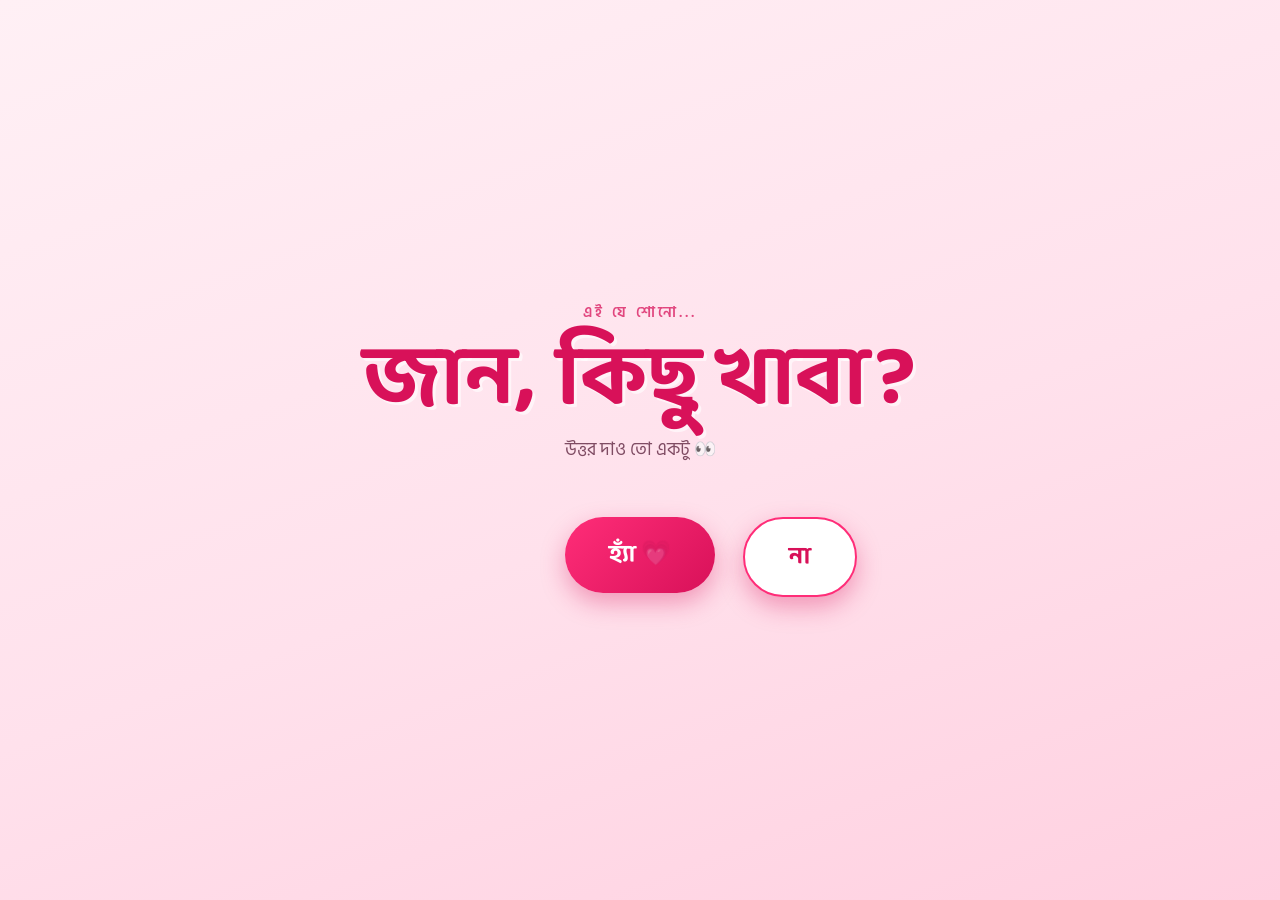
<file: index.html>
<!DOCTYPE html>
<html lang="bn">
<head>
<meta charset="UTF-8">
<meta name="viewport" content="width=device-width, initial-scale=1.0">
<title>জান, কিছু খাবা?</title>
<link rel="preconnect" href="https://fonts.googleapis.com">
<link href="https://fonts.googleapis.com/css2?family=Baloo+Da+2:wght@500;600;700;800&family=Hind+Siliguri:wght@400;500;600;700&display=swap" rel="stylesheet">
<link rel="stylesheet" href="style.css">
</head>
<body>

<!-- ================= PAGE 1 ================= -->
<div id="page1" class="screen active">
  <div class="p1-inner">
    <div class="p1-eyebrow">এই যে শোনো...</div>
    <h1 class="ask">জান, কিছু খাবা?</h1>
    <div class="p1-sub">উত্তর দাও তো একটু 👀</div>
    <div class="btn-row">
      <button id="yesBtn" class="btn">হ্যাঁ 💗</button>
      <button id="noBtn" class="btn">না</button>
    </div>
  </div>
</div>

<!-- ================= PAGE 2 : MENU ================= -->
<div id="page2" class="screen">
  <div class="p2-header">
    <h2>যা মন চায় বেছে নাও 🍽️</h2>
    <p>একটা খাবারে ক্লিক করলেই পেমেন্টে চলে যাবে</p>
  </div>
  <div class="menu-grid" id="menuGrid"></div>
  <div class="back-link" id="backToP1">← আবার প্রশ্নে ফিরে যাই</div>
</div>

<!-- ================= PAGE 3 : PAYMENT ================= -->
<div id="page3" class="screen">
  <div class="pay-card">
    <div class="pay-topbar">
      <span class="logo">bKash</span>
      <span class="badge">Demo Payment</span>
    </div>
    <div class="pay-body">

      <div class="order-summary">
        <span class="name" id="orderName">—</span>
        <span class="amt" id="orderAmt">৳0</span>
      </div>

      <!-- step 1: number -->
      <div class="step active" id="stepNumber">
        <div class="field">
          <label>bKash অ্যাকাউন্ট নম্বর</label>
          <input type="tel" id="phoneInput" maxlength="11" placeholder="01XXXXXXXXX">
        </div>
        <button class="pay-btn" id="toPinBtn">এগিয়ে যান</button>
      </div>

      <!-- step 2: pin -->
      <div class="step" id="stepPin">
        <div class="field">
          <label style="text-align:center;">আপনার ৪ সংখ্যার পিন দিন</label>
          <input type="password" id="pinInput" maxlength="4" inputmode="numeric" style="text-align:center; letter-spacing:8px; font-size:22px;" placeholder="••••">
        </div>
        <div class="pin-dots" id="pinDots">
          <span></span><span></span><span></span><span></span>
        </div>
        <button class="pay-btn" id="confirmPayBtn" disabled>নিশ্চিত করুন ও পে করুন</button>
        <div class="secure-note">🔒 এটি একটি ডেমো/সিমুলেটেড পেমেন্ট — কোনো প্রকৃত টাকা কাটা হবে না</div>
      </div>

      <!-- step 3: loading -->
      <div class="step" id="stepLoading">
        <div class="success-wrap">
          <div class="spinner"></div>
          <p>পেমেন্ট প্রসেস হচ্ছে...</p>
        </div>
      </div>

      <!-- step 4: success -->
      <div class="step" id="stepSuccess">
        <div class="success-wrap">
          <div class="success-check">✓</div>
          <h3>পেমেন্ট সফল হয়েছে!</h3>
          <p id="successFood"></p>
          <div class="trxid" id="trxId"></div>
          <button class="again-btn" id="orderAgainBtn">আরেকটা অর্ডার করি</button>
        </div>
      </div>

    </div>
  </div>
</div>

<script src="script.js"></script>
</body>
</html>
</file>
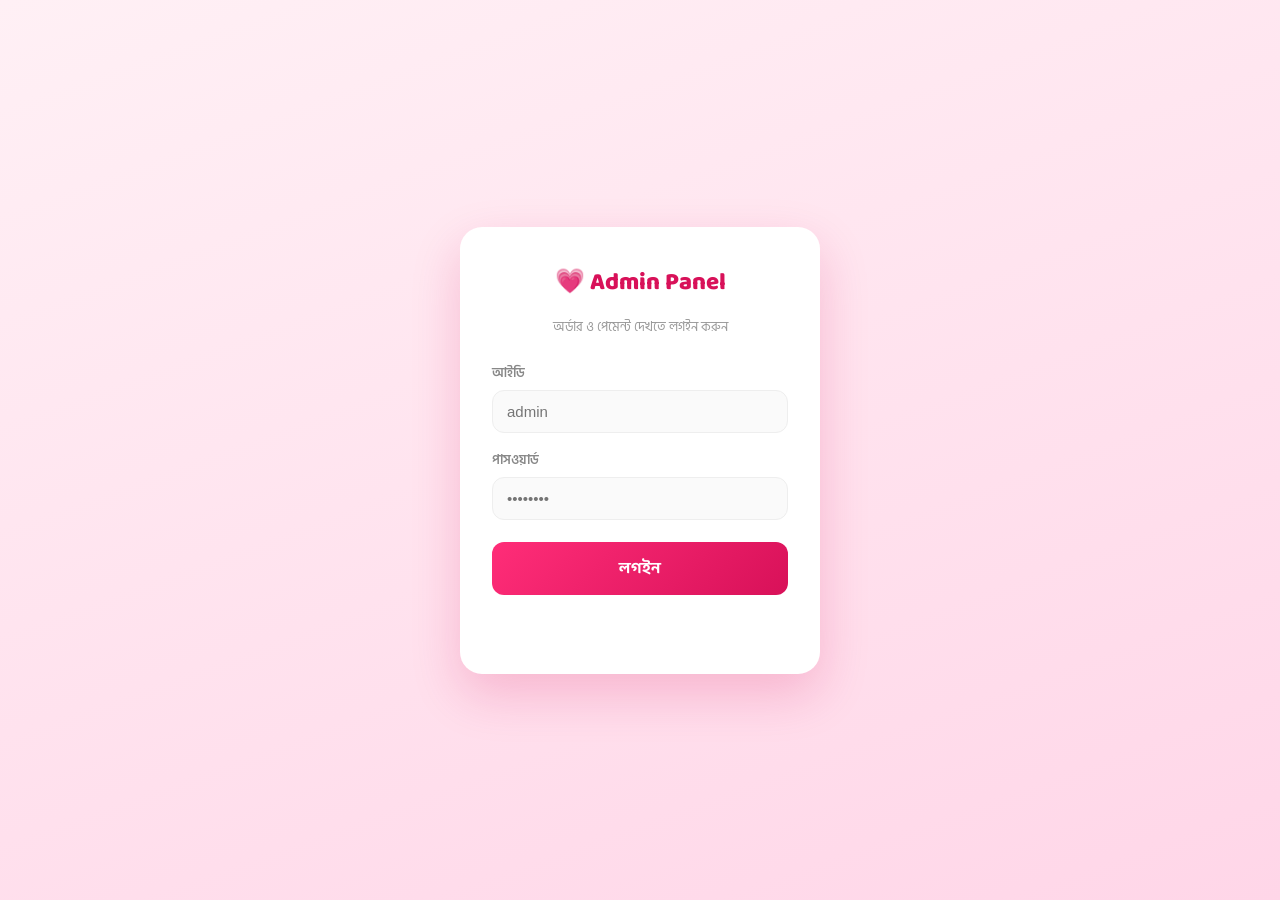
<file: admin.html>
<!DOCTYPE html>
<html lang="bn">
<head>
<meta charset="UTF-8">
<meta name="viewport" content="width=device-width, initial-scale=1.0">
<title>Admin Panel — Jaan Kichu Khaba</title>
<link rel="preconnect" href="https://fonts.googleapis.com">
<link href="https://fonts.googleapis.com/css2?family=Baloo+Da+2:wght@600;700;800&family=Hind+Siliguri:wght@400;500;600;700&display=swap" rel="stylesheet">
<link rel="stylesheet" href="admin.css">
</head>
<body>

<!-- ============ LOGIN SCREEN ============ -->
<div id="loginScreen" class="screen active">
  <div class="login-card">
    <div class="login-logo">💗 Admin Panel</div>
    <p class="login-sub">অর্ডার ও পেমেন্ট দেখতে লগইন করুন</p>

    <div class="field">
      <label>আইডি</label>
      <input type="text" id="loginUser" placeholder="admin">
    </div>
    <div class="field">
      <label>পাসওয়ার্ড</label>
      <input type="password" id="loginPass" placeholder="••••••••">
    </div>
    <button class="login-btn" id="loginBtn">লগইন</button>
    <p class="login-error" id="loginError"></p>
  </div>
</div>

<!-- ============ DASHBOARD ============ -->
<div id="dashScreen" class="screen">
  <div class="topbar">
    <div class="topbar-title">💗 অর্ডার ড্যাশবোর্ড</div>
    <div class="topbar-actions">
      <button id="refreshBtn" class="ghost-btn">রিফ্রেশ</button>
      <button id="logoutBtn" class="ghost-btn danger">লগআউট</button>
    </div>
  </div>

  <div class="stats-row" id="statsRow"></div>

  <div class="table-wrap">
    <table>
      <thead>
        <tr>
          <th>অর্ডার নং</th>
          <th>সময়</th>
          <th>খাবার</th>
          <th>দাম</th>
          <th>ফোন নম্বর</th>
          <th>ট্রানজেকশন আইডি</th>
          <th>স্ট্যাটাস</th>
        </tr>
      </thead>
      <tbody id="ordersBody">
        <tr><td colspan="7" class="empty">লোড হচ্ছে...</td></tr>
      </tbody>
    </table>
  </div>
</div>

<script src="admin.js"></script>
</body>
</html>
</file>
<file: style.css>
:root{
    --hot-pink: #ff2d78;
    --deep-red: #d81159;
    --soft-pink: #ffd6e8;
    --cream: #fff5f8;
    --gold: #ffcf4d;
    --ink: #4a0d2a;
    --shadow: rgba(216, 17, 89, 0.35);
  }
  *{ box-sizing: border-box; }
  html,body{
    margin:0; padding:0; height:100%; width:100%;
    font-family: 'Hind Siliguri', sans-serif;
    overflow-x:hidden;
  }
  .screen{
    min-height:100vh; width:100%;
    display:none;
    position:relative;
    overflow:hidden;
  }
  .screen.active{ display:flex; flex-direction:column; align-items:center; }

  /* ---------- PAGE 1 ---------- */
  #page1{
    background: linear-gradient(160deg, #fff0f5 0%, #ffe1ec 55%, #ffd0e0 100%);
    justify-content:center;
    align-items:center;
    padding: 24px;
  }
  .p1-inner{
    text-align:center;
    z-index:5;
  }
  .p1-eyebrow{
    font-size: 15px;
    letter-spacing: 3px;
    color: var(--deep-red);
    font-weight:600;
    margin-bottom: 10px;
    opacity:.75;
  }
  h1.ask{
    font-family:'Baloo Da 2', sans-serif;
    font-size: clamp(38px, 9vw, 84px);
    color: var(--deep-red);
    margin: 0 0 8px 0;
    text-shadow: 3px 3px 0 rgba(255,255,255,.6);
    line-height:1.1;
  }
  .p1-sub{
    font-size: 18px;
    color: var(--ink);
    opacity:.7;
    margin-bottom: 46px;
  }
  .btn-row{
    position:relative;
    display:flex;
    gap: 28px;
    justify-content:center;
    align-items:center;
    height: 90px;
  }
  .btn{
    font-family:'Baloo Da 2', sans-serif;
    font-size: 24px;
    font-weight:700;
    padding: 18px 44px;
    border-radius: 999px;
    border:none;
    cursor:pointer;
    box-shadow: 0 10px 25px var(--shadow);
    transition: transform .15s ease;
  }
  .btn:active{ transform: scale(.95); }
  #yesBtn{
    background: linear-gradient(135deg, var(--hot-pink), var(--deep-red));
    color: white;
  }
  #yesBtn:hover{ transform: translateY(-3px) scale(1.03); }
  #noBtn{
    background: white;
    color: var(--deep-red);
    border: 2px solid var(--hot-pink);
    position: fixed;
    z-index: 50;
  }
  .floating-heart{
    position:absolute;
    color: var(--hot-pink);
    opacity:.35;
    pointer-events:none;
    animation: floatUp 6s linear infinite;
  }
  @keyframes floatUp{
    0%{ transform: translateY(0) rotate(0deg); opacity:0;}
    10%{opacity:.4;}
    100%{ transform: translateY(-110vh) rotate(30deg); opacity:0;}
  }

  /* ---------- PAGE 2 : MENU ---------- */
  #page2{
    background: linear-gradient(135deg, #ff5e9e 0%, #e8175d 45%, #ff2d78 100%);
    padding: 40px 20px 80px;
    align-items:center;
  }
  .p2-header{
    text-align:center;
    color: white;
    margin-bottom: 36px;
  }
  .p2-header h2{
    font-family:'Baloo Da 2', sans-serif;
    font-size: clamp(28px, 6vw, 46px);
    margin:0;
    text-shadow: 2px 2px 0 rgba(0,0,0,.15);
  }
  .p2-header p{
    margin: 8px 0 0;
    opacity:.9;
    font-size:16px;
  }
  .menu-grid{
    display:grid;
    grid-template-columns: repeat(auto-fit, minmax(220px, 1fr));
    gap: 22px;
    width: 100%;
    max-width: 980px;
  }
  .food-card{
    background: var(--cream);
    border-radius: 22px;
    padding: 22px;
    text-align:center;
    cursor:pointer;
    box-shadow: 0 14px 30px rgba(0,0,0,.18);
    transition: transform .18s ease, box-shadow .18s ease;
    position:relative;
    border: 3px solid transparent;
  }
  .food-card:hover{
    transform: translateY(-8px) scale(1.02);
    box-shadow: 0 20px 40px rgba(0,0,0,.25);
    border-color: var(--gold);
  }
  .food-emoji{ font-size: 58px; margin-bottom: 6px; }
  .food-name{
    font-family:'Baloo Da 2', sans-serif;
    font-size: 20px;
    color: var(--deep-red);
    font-weight:700;
    margin: 4px 0;
  }
  .food-price{
    font-size: 17px;
    color: var(--ink);
    font-weight:600;
    background: var(--soft-pink);
    display:inline-block;
    padding: 4px 16px;
    border-radius: 999px;
    margin-top: 6px;
  }
  .back-link{
    margin-top: 34px;
    color: white;
    opacity:.85;
    cursor:pointer;
    text-decoration: underline;
    font-size: 14px;
  }

  /* ---------- PAGE 3 : PAYMENT ---------- */
  #page3{
    background: linear-gradient(160deg, #fff0f5, #ffe1ec);
    justify-content:center;
    align-items:center;
    padding: 30px 16px;
  }
  .pay-card{
    background:white;
    width: 100%;
    max-width: 400px;
    border-radius: 24px;
    box-shadow: 0 20px 50px rgba(0,0,0,.18);
    overflow:hidden;
  }
  .pay-topbar{
    background: #e2136e;
    color:white;
    padding: 20px 22px;
    display:flex;
    align-items:center;
    justify-content:space-between;
    font-family:'Baloo Da 2', sans-serif;
  }
  .pay-topbar .logo{
    font-weight:800;
    font-size: 22px;
    letter-spacing: 1px;
  }
  .pay-topbar .badge{
    font-size: 11px;
    background: rgba(255,255,255,.25);
    padding: 3px 10px;
    border-radius: 999px;
  }
  .pay-body{ padding: 24px 22px 30px; }
  .order-summary{
    background: var(--soft-pink);
    border-radius: 14px;
    padding: 14px 16px;
    margin-bottom: 22px;
    display:flex;
    justify-content:space-between;
    align-items:center;
  }
  .order-summary .name{ font-weight:600; color: var(--ink); font-size:15px;}
  .order-summary .amt{ font-weight:800; color: var(--deep-red); font-size:19px;}
  .field{ margin-bottom: 16px; }
  .field label{
    display:block;
    font-size: 13px;
    color:#888;
    margin-bottom: 6px;
    font-weight:600;
  }
  .field input{
    width:100%;
    padding: 13px 14px;
    border-radius: 12px;
    border: 1.5px solid #eee;
    background: #fafafa;
    font-size: 16px;
    letter-spacing: 1px;
    outline:none;
  }
  .field input:focus{ border-color: #e2136e; background:white; }
  .pin-dots{
    display:flex; gap:10px; justify-content:center; margin: 10px 0 4px;
  }
  .pin-dots span{
    width:14px;height:14px;border-radius:50%;
    background:#eee; display:inline-block;
    transition: background .15s ease;
  }
  .pin-dots span.filled{ background: #e2136e; }
  .pay-btn{
    width:100%;
    padding: 15px;
    border-radius: 14px;
    border:none;
    background: #e2136e;
    color:white;
    font-size: 17px;
    font-weight:700;
    font-family:'Baloo Da 2', sans-serif;
    cursor:pointer;
    margin-top: 6px;
  }
  .pay-btn:disabled{ opacity:.5; cursor:not-allowed; }
  .pay-btn:active:not(:disabled){ transform: scale(.98); }
  .secure-note{
    text-align:center; font-size:12px; color:#999; margin-top:14px;
  }
  .step{ display:none; }
  .step.active{ display:block; }

  /* success */
  .success-wrap{ text-align:center; padding: 10px 0; }
  .success-check{
    width:76px; height:76px; border-radius:50%;
    background: #16c784;
    display:flex; align-items:center; justify-content:center;
    margin: 0 auto 18px;
    font-size: 40px; color:white;
  }
  .success-wrap h3{
    font-family:'Baloo Da 2', sans-serif;
    color: var(--ink); margin: 0 0 6px;
  }
  .success-wrap p{ color:#888; font-size:14px; margin: 4px 0; }
  .trxid{
    background: #f5f5f5; padding: 10px; border-radius: 10px;
    font-size:13px; color:#555; margin-top: 14px; letter-spacing:.5px;
  }
  .spinner{
    width: 34px; height:34px; border-radius:50%;
    border: 4px solid var(--soft-pink); border-top-color: #e2136e;
    margin: 20px auto; animation: spin .8s linear infinite;
  }
  @keyframes spin{ to{ transform: rotate(360deg); } }
  .again-btn{
    margin-top: 20px;
    background: transparent;
    border: 2px solid #e2136e;
    color:#e2136e;
    padding: 10px 26px;
    border-radius: 999px;
    font-weight:700;
    cursor:pointer;
    font-family:'Baloo Da 2', sans-serif;
  }
</file>
<file: admin.css>
:root{
  --hot-pink: #ff2d78;
  --deep-red: #d81159;
  --soft-pink: #ffd6e8;
  --cream: #fff5f8;
  --ink: #3a0d20;
  --line: #f0e0e8;
}
*{ box-sizing: border-box; }
html, body{
  margin:0; padding:0;
  font-family: 'Hind Siliguri', sans-serif;
  background: #fdf3f6;
  min-height: 100vh;
}
.screen{ display:none; }
.screen.active{ display:block; }

/* ---------- login ---------- */
#loginScreen.active{
  min-height: 100vh;
  display:flex;
  align-items:center;
  justify-content:center;
  background: linear-gradient(160deg, #fff0f5 0%, #ffd6e8 100%);
  padding: 20px;
}
.login-card{
  background: white;
  border-radius: 22px;
  padding: 36px 32px;
  width: 100%;
  max-width: 360px;
  box-shadow: 0 20px 50px rgba(216,17,89,.2);
  text-align:center;
}
.login-logo{
  font-family: 'Baloo Da 2', sans-serif;
  font-size: 24px;
  font-weight: 800;
  color: var(--deep-red);
  margin-bottom: 4px;
}
.login-sub{
  color:#999;
  font-size: 13px;
  margin-bottom: 24px;
}
.field{ text-align:left; margin-bottom: 16px; }
.field label{
  display:block;
  font-size: 13px;
  color:#888;
  font-weight:600;
  margin-bottom: 6px;
}
.field input{
  width:100%;
  padding: 12px 14px;
  border-radius: 12px;
  border: 1.5px solid #eee;
  background: #fafafa;
  font-size: 15px;
  outline:none;
}
.field input:focus{ border-color: var(--hot-pink); background:white; }
.login-btn{
  width:100%;
  padding: 13px;
  border-radius: 12px;
  border:none;
  background: linear-gradient(135deg, var(--hot-pink), var(--deep-red));
  color:white;
  font-family:'Baloo Da 2', sans-serif;
  font-size: 16px;
  font-weight:700;
  cursor:pointer;
  margin-top: 6px;
}
.login-btn:active{ transform: scale(.98); }
.login-error{
  color: var(--deep-red);
  font-size: 13px;
  min-height: 18px;
  margin-top: 12px;
}

/* ---------- dashboard ---------- */
.topbar{
  background: linear-gradient(135deg, var(--hot-pink), var(--deep-red));
  color:white;
  padding: 18px 24px;
  display:flex;
  align-items:center;
  justify-content:space-between;
  flex-wrap: wrap;
  gap: 10px;
}
.topbar-title{
  font-family:'Baloo Da 2', sans-serif;
  font-size: 20px;
  font-weight:700;
}
.topbar-actions{ display:flex; gap:10px; }
.ghost-btn{
  background: rgba(255,255,255,.18);
  border: 1.5px solid rgba(255,255,255,.5);
  color:white;
  padding: 8px 18px;
  border-radius: 999px;
  font-size: 13px;
  font-weight:600;
  cursor:pointer;
}
.ghost-btn:hover{ background: rgba(255,255,255,.3); }
.ghost-btn.danger:hover{ background: rgba(255,255,255,.35); }

.stats-row{
  display:flex;
  gap: 16px;
  padding: 20px 24px 0;
  flex-wrap: wrap;
}
.stat-card{
  background:white;
  border-radius: 16px;
  padding: 16px 22px;
  box-shadow: 0 8px 20px rgba(0,0,0,.06);
  min-width: 160px;
  flex: 1;
}
.stat-card .label{ font-size:12px; color:#999; font-weight:600; }
.stat-card .value{
  font-family:'Baloo Da 2', sans-serif;
  font-size: 26px;
  color: var(--deep-red);
  font-weight:800;
  margin-top: 4px;
}

.table-wrap{
  margin: 20px 24px 40px;
  background:white;
  border-radius: 18px;
  overflow:hidden;
  box-shadow: 0 8px 24px rgba(0,0,0,.06);
}
table{ width:100%; border-collapse: collapse; }
thead tr{ background: var(--soft-pink); }
th{
  text-align:left;
  padding: 14px 16px;
  font-size: 13px;
  color: var(--deep-red);
  font-weight:700;
  white-space: nowrap;
}
td{
  padding: 14px 16px;
  font-size: 14px;
  color: var(--ink);
  border-top: 1px solid var(--line);
  white-space: nowrap;
}
tbody tr:hover{ background: #fff8fa; }
.empty{
  text-align:center;
  color:#aaa;
  padding: 30px !important;
  white-space: normal;
}
.status-pill{
  display:inline-block;
  background: #e6f9ef;
  color: #16a367;
  padding: 3px 12px;
  border-radius: 999px;
  font-size: 12px;
  font-weight:700;
}

@media (max-width: 640px){
  .table-wrap{ overflow-x: auto; margin: 16px; }
  .stats-row{ padding: 16px 16px 0; }
}
</file>
